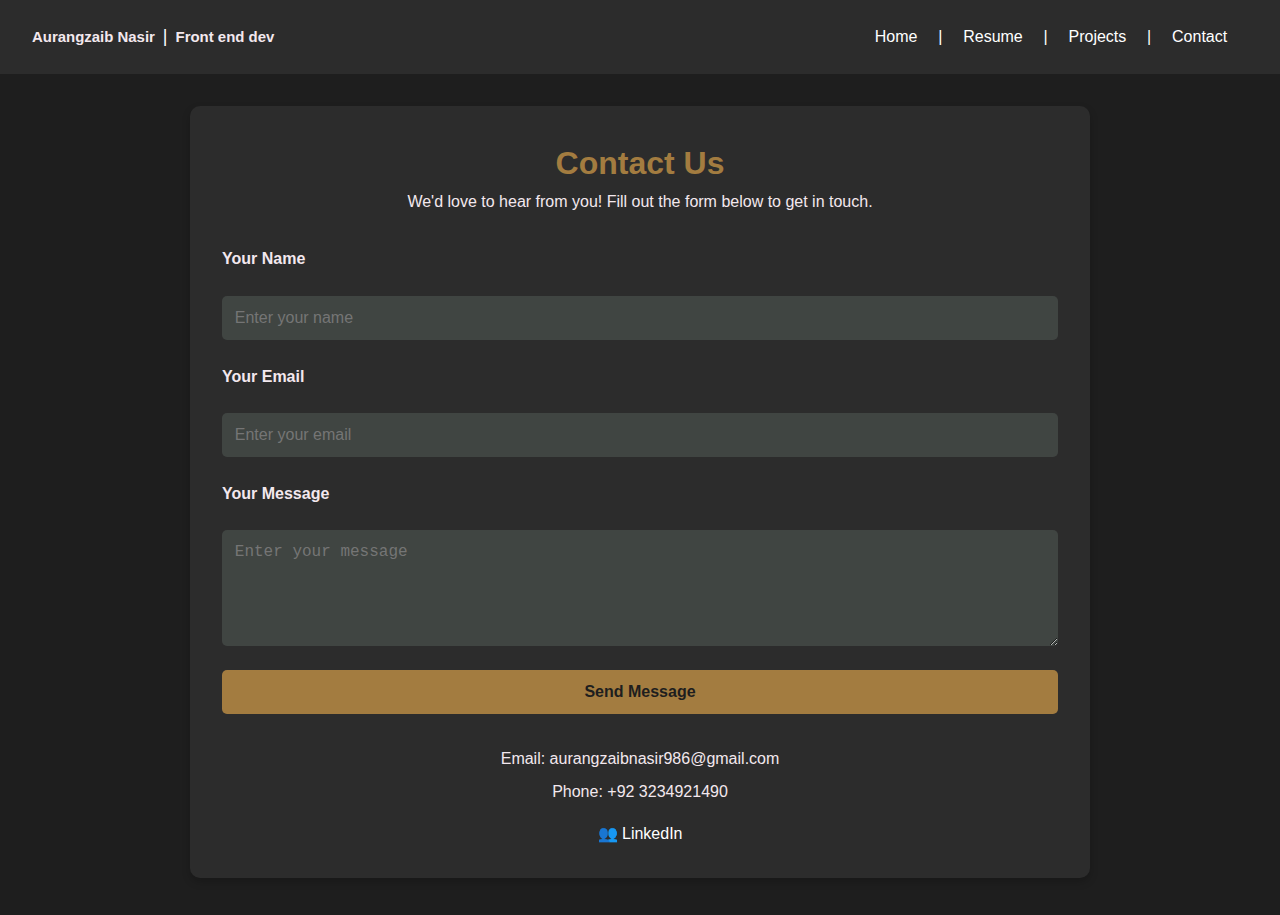
<file: contact.html>
<!DOCTYPE html>
<html lang="en">
<head>
    <meta charset="UTF-8">
    <meta name="viewport" content="width=device-width, initial-scale=1.0">
    <title>Contact Us</title>
    <style>
        * {
            margin: 0;
            padding: 0;
            box-sizing: border-box;
        }

        body {
            background-color: #1E1E1E;
            font-family: Arial, Helvetica, sans-serif;
            color: #F3E8EE;
            line-height: 1.6;
        }

        .contact-container {
            max-width: 900px;
            margin: 2rem auto;
            padding: 2rem;
            background-color: #2C2C2C;
            border-radius: 10px;
            box-shadow: 0 4px 8px rgba(0, 0, 0, 0.2);
        }

        .contact-header {
            text-align: center;
            margin-bottom: 2rem;
        }

        .contact-header h1 {
            font-size: 2rem;
            color: #A37C40;
        }

        .contact-form {
            display: flex;
            flex-direction: column;
            gap: 1.5rem;
        }

        .contact-form label {
            font-size: 1rem;
            font-weight: bold;
        }

        .contact-form input, .contact-form textarea, .contact-form button {
            width: 100%;
            padding: 0.8rem;
            border: none;
            border-radius: 5px;
            font-size: 1rem;
        }

        .contact-form input, .contact-form textarea {
            background-color: #404542;
            color: white;
        }

        .contact-form input:focus, .contact-form textarea:focus {
            outline: none;
            background-color: #505655;
        }

        .contact-form button {
            background-color: #A37C40;
            color: #1E1E1E;
            font-weight: bold;
            cursor: pointer;
            transition: background-color 0.3s;
        }

        .contact-form button:hover {
            background-color: #A37C40;
        }

        .contact-info {
            margin-top: 2rem;
            text-align: center;
        }

        .contact-info p {
            margin: 0.5rem 0;
        }

        .social-links {
            display: flex;
            justify-content: center;
            gap: 1rem;
            margin-top: 1rem;
        }

        .social-links a {
            color: #A37C40;
            text-decoration: none;
            font-size: 1.5rem;
            transition: color 0.3s;
        }

        .social-links a:hover {
            color: #FFFFFF;
        }

        @media (max-width: 768px) {
            .contact-container {
                padding: 1.5rem;
            }

            .contact-header h1 {
                font-size: 1.5rem;
            }

            .contact-form input, .contact-form textarea, .contact-form button {
                font-size: 0.9rem;
                padding: 0.6rem;
            }
        }

        @media (max-width: 480px) {
            .contact-container {
                padding: 1rem;
            }

            .social-links a {
                font-size: 1.2rem;
            }
        }
    </style>
    <link rel="stylesheet" href="Home.css">
   
   
   
</head>
<body>
    <div class="container">
        <div class="navbar">
            <div class="left-nav">
                <h5 class="Front">Aurangzaib Nasir</h5><span class="line1">|</span>
                <h5 class="Front">Front end dev</h5>
            </div>

            <div class="right-nav">
                <div class="hamburger" id="hamburger">
                    <span class="bar"></span>
                    <span class="bar"></span>
                    <span class="bar"></span>
                </div>
                <div class=" right-nav">
                    <a href="index.html">Home</a><span class="line">|</span>
                    <a href="resume.html">Resume</a><span class="line">|</span>
                    <a href="pro.html">Projects</a><span class="line">|</span>
                    <a href="contact.html">Contact</a>
                    </div>
                </div>
            </div>
        </div>
    <div class="contact-container">
        <div class="contact-header">
            <h1>Contact Us</h1>
            <p>We'd love to hear from you! Fill out the form below to get in touch.</p>
        </div>

        <form class="contact-form">
            <label for="name">Your Name</label>
            <input type="text" id="name" name="name" placeholder="Enter your name" required>

            <label for="email">Your Email</label>
            <input type="email" id="email" name="email" placeholder="Enter your email" required>

            <label for="message">Your Message</label>
            <textarea id="message" name="message" rows="5" placeholder="Enter your message" required></textarea>

            <button type="submit">Send Message</button>
        </form>

        <div class="contact-info">
            <p>Email: aurangzaibnasir986@gmail.com</p>
            <p>Phone: +92 3234921490</p>

            <div class="social-links">
                <a href="https://www.linkedin.com/in/aurangzaib-nasir-339869280/" target="_blank">&#x1F465; LinkedIn</a>
        
            </div>
        </div>
    </div>
</body>
</html>
</file>
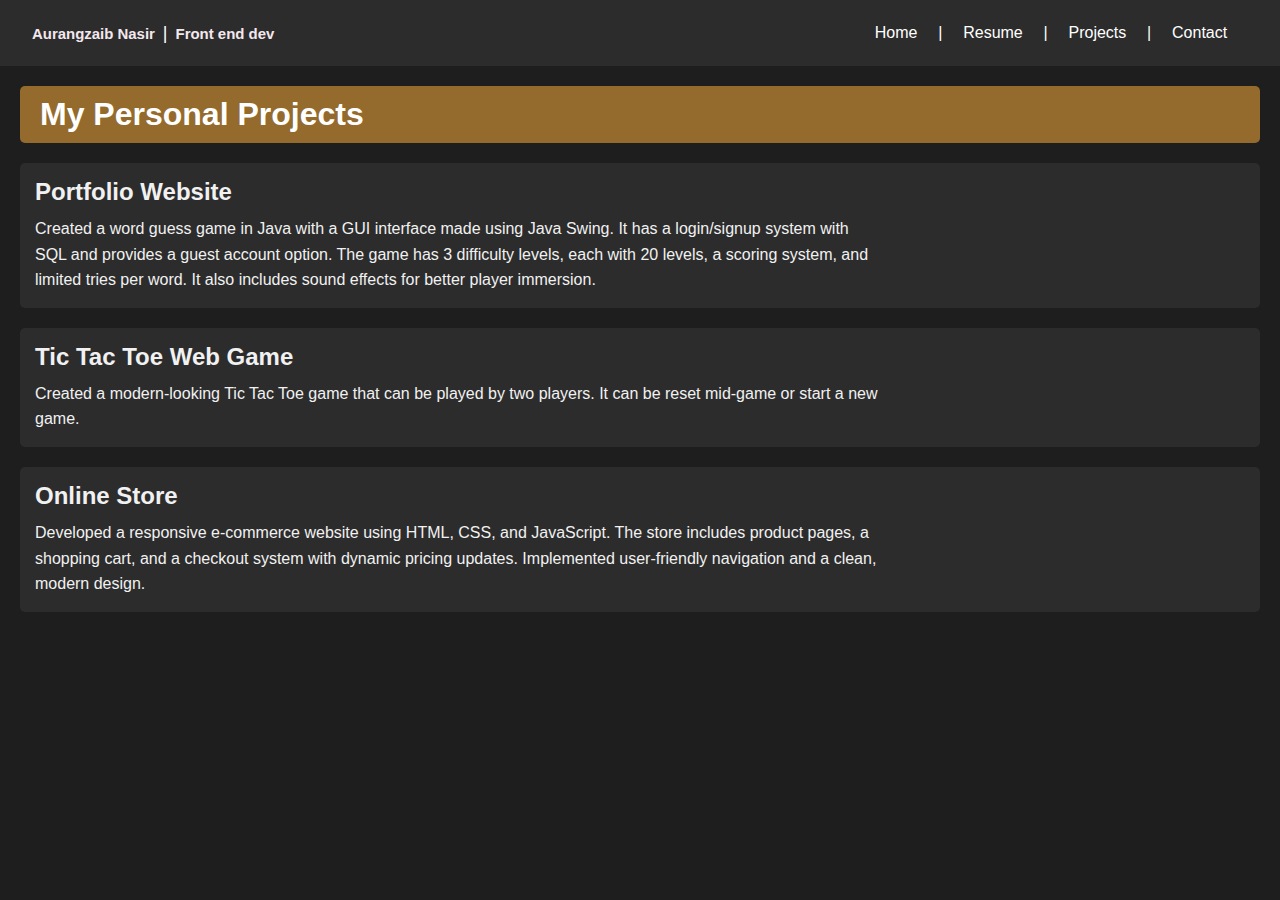
<file: pro.html>
<!DOCTYPE html>
<html lang="en">
<head>
  <meta charset="UTF-8">
  <meta name="viewport" content="width=device-width, initial-scale=1.0">
  <title>My Projects</title>
  <style>
    body {
      margin: 0;
      font-family: Arial, sans-serif;
      background-color: #1c1c1c;
      color: #f1f1f1;
    }

    .container1 {
      padding: 20px;
    }

    .header {
      text-align: left;
      background-color: #946b2d;
      padding: 10px 20px;
      border-radius: 5px;
      margin-bottom: 20px;
    }

    .header h1 {
      margin: 0;
      color: white;
    }

    .project {
      display: flex;
      justify-content: space-between;
      background-color: #2c2c2c;
      padding: 15px;
      margin-bottom: 20px;
      border-radius: 5px;
    }

    .project-info {
      max-width: 70%;
    }

    .project-info h2 {
      margin: 0 0 10px;
    }

    .project-info p {
      margin: 0;
      font-size: 16px;
      line-height: 1.6;
    }
  </style>
    <link rel="stylesheet" href="Home.css">
</head>
<body>
    <div class="container">
        <div class="navbar">
            <div class="left-nav">
                <h5 class="Front">Aurangzaib Nasir</h5><span class="line1">|</span>
                <h5 class="Front">Front end dev</h5>
            </div>

            <div class="right-nav">
                <div class="hamburger" id="hamburger">
                    <span class="bar"></span>
                    <span class="bar"></span>
                    <span class="bar"></span>
                </div>
                <div class=" right-nav">
                    <a href="index.html">Home</a><span class="line">|</span>
                    <a href="resume.html">Resume</a><span class="line">|</span>
                    <a href="pro.html">Projects</a><span class="line">|</span>
                    <a href="contact.html">Contact</a>
                    </div>
                </div>
            </div>
        </div>
  <div class="container1">
    <div class="header">
      <h1>My Personal Projects</h1>
    </div>
    <div class="project">
      <div class="project-info">
        <h2>Portfolio Website</h2>
        <p>
          Created a word guess game in Java with a GUI interface made using Java Swing.
          It has a login/signup system with SQL and provides a guest account option. 
          The game has 3 difficulty levels, each with 20 levels, a scoring system, 
          and limited tries per word. It also includes sound effects for better player immersion.
        </p>
      </div>
    </div>
    <div class="project">
      <div class="project-info">
        <h2>Tic Tac Toe Web Game</h2>
        <p>
          Created a modern-looking Tic Tac Toe game that can be played by two players. 
          It can be reset mid-game or start a new game.
        </p>
      </div>
    </div>
    <div class="project">
      <div class="project-info">
        <h2>Online Store</h2>
        <p>
          Developed a responsive e-commerce website using HTML, CSS, and JavaScript. 
          The store includes product pages, a shopping cart, and a checkout system with dynamic pricing updates. 
          Implemented user-friendly navigation and a clean, modern design.
        </p>
      </div>
    </div>
  </div>
</body>
</html>
</file>
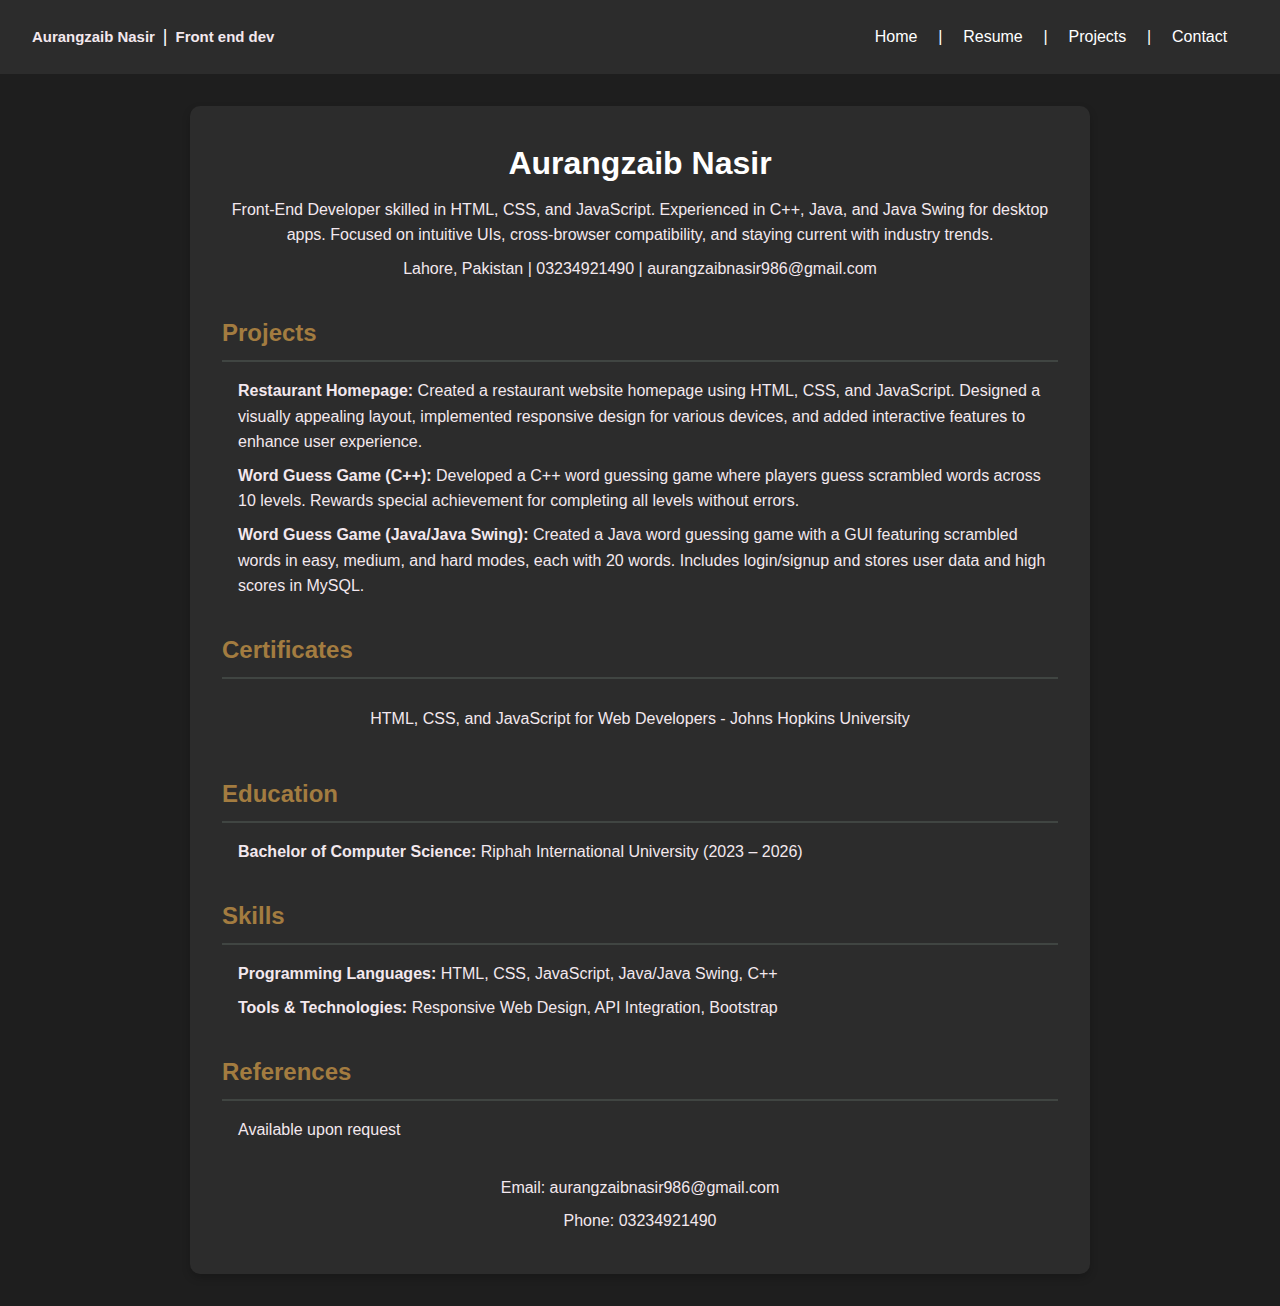
<file: resume.html>
<!DOCTYPE html>
<html lang="en">
<head>
    <meta charset="UTF-8">
    <meta name="viewport" content="width=device-width, initial-scale=1.0">
    <title>Professional Resume</title>
    <style>
        * {
            margin: 0;
            padding: 0;
            box-sizing: border-box;
        }

        body {
            background-color: #1E1E1E;
            font-family: Arial, Helvetica, sans-serif;
            color: #F3E8EE;
            line-height: 1.6;
        }

        .resume-container {
            max-width: 900px;
            margin: 2rem auto;
            padding: 2rem;
            background-color: #2C2C2C;
            border-radius: 10px;
            box-shadow: 0 4px 8px rgba(0, 0, 0, 0.2);
        }

        .header {
            text-align: center;
            margin-bottom: 2rem;
            
        }

        .header h1 {
            font-size: 2rem;
            color: #FFFFFF;
        }

        .header p {
            margin-top: 0.5rem;
            font-size: 1rem;
        }

        .section {
            margin-bottom: 2rem;
        }

        .section-title {
            font-size: 1.5rem;
            color: #A37C40;
            margin-bottom: 1rem;
            border-bottom: 2px solid #404542;
            padding-bottom: 0.5rem;
        }

        .content {
            margin-left: 1rem;
        }

        .content p {
            margin-bottom: 0.5rem;
        }

        .list {
            list-style: none;
            padding-left: 0;
        }

        .list li {
            margin-bottom: 0.5rem;
        }

        .contact-info {
            text-align: center;
            margin-top: 2rem;
        }

        .contact-info p {
            margin: 0.5rem 0;
        }

        @media (max-width: 768px) {
            .resume-container {
                padding: 1.5rem;
            }

            .header h1 {
                font-size: 1.5rem;
            }

            .section-title {
                font-size: 1.2rem;
            }
        }

        @media (max-width: 480px) {
            .resume-container {
                padding: 1rem;
            }
        }
    </style>
     <link rel="stylesheet" href="Home.css">
</head>
<body>
    <div class="container">
        <div class="navbar">
            <div class="left-nav">
                <h5 class="Front">Aurangzaib Nasir</h5><span class="line1">|</span>
                <h5 class="Front">Front end dev</h5>
            </div>

            <div class="right-nav">
                <div class="hamburger" id="hamburger">
                    <span class="bar"></span>
                    <span class="bar"></span>
                    <span class="bar"></span>
                </div>
                <div class=" right-nav">
                    <a href="index.html">Home</a><span class="line">|</span>
                    <a href="resume.html">Resume</a><span class="line">|</span>
                    <a href="pro.html">Projects</a><span class="line">|</span>
                    <a href="contact.html">Contact</a>
                    </div>
                </div>
            </div>
        </div>
    <div class="resume-container">
        <div class="header">
            <h1>Aurangzaib Nasir</h1>
            <p>Front-End Developer skilled in HTML, CSS, and JavaScript. Experienced in C++, Java, and Java Swing for desktop apps. Focused on intuitive UIs, cross-browser compatibility, and staying current with industry trends.</p>
            <p>Lahore, Pakistan | 03234921490 | aurangzaibnasir986@gmail.com</p>
        </div>

        <div class="section">
            <h2 class="section-title">Projects</h2>
            <div class="content">
                <p><strong>Restaurant Homepage:</strong> Created a restaurant website homepage using HTML, CSS, and JavaScript. Designed a visually appealing layout, implemented responsive design for various devices, and added interactive features to enhance user experience.</p>
                <p><strong>Word Guess Game (C++):</strong> Developed a C++ word guessing game where players guess scrambled words across 10 levels. Rewards special achievement for completing all levels without errors.</p>
                <p><strong>Word Guess Game (Java/Java Swing):</strong> Created a Java word guessing game with a GUI featuring scrambled words in easy, medium, and hard modes, each with 20 words. Includes login/signup and stores user data and high scores in MySQL.</p>
            </div>
        </div>

        <div class="section">
            <h2 class="section-title">Certificates</h2>
            <ul class="list">
                <li>HTML, CSS, and JavaScript for Web Developers - Johns Hopkins University</li>
            </ul>
        </div>

        <div class="section">
            <h2 class="section-title">Education</h2>
            <div class="content">
                <p><strong>Bachelor of Computer Science:</strong> Riphah International University (2023 – 2026)</p>
            </div>
        </div>

        <div class="section">
            <h2 class="section-title">Skills</h2>
            <div class="content">
                <p><strong>Programming Languages:</strong> HTML, CSS, JavaScript, Java/Java Swing, C++</p>
                <p><strong>Tools & Technologies:</strong> Responsive Web Design, API Integration, Bootstrap</p>
            </div>
        </div>

        <div class="section">
            <h2 class="section-title">References</h2>
            <div class="content">
                <p>Available upon request</p>
            </div>
        </div>

        <div class="contact-info">
            <p>Email: aurangzaibnasir986@gmail.com</p>
            <p>Phone: 03234921490</p>
        </div>
    </div>
</body>
</html>
</file>
<file: Home.css>
* {
    margin: 0;
    padding: 0;
    box-sizing: border-box;
}

body {
    background-color: #1E1E1E;
    font-family: Arial, Helvetica, sans-serif;
}

.navbar {
    background-color: #2C2C2C;
    padding: 1rem 2rem;
    display: flex;
    justify-content: space-between;
    align-items: center;
}

.left-nav {
    color: #F3E8EE;
    display: flex;
    align-items: center;
    gap: 0.5rem;
    font-size: clamp(1rem, 1.5vw, 1.125rem); /* Adapts font size */
}

.right-nav {
    display: flex;
    align-items: center;
    /* flex-wrap: wrap; Allows items to wrap if necessary */
}


.navbar a {
    color: white;
    text-decoration: none;
    margin: 0 0.5rem;
    padding: 0.5rem 0.8rem;
    transition: background-color 0.3s, color 0.3s;
    display: inline-block;
    flex-grow: 1; /* Adapts spacing */
}

.navbar a:hover {
    background-color: #404542;
    border-radius: 0.5rem;
}

.navbar a:active {
    transform: scale(0.95);
}

.line1, .line {
    color: white;
    margin-top: 0rem;
}

.box {
    display: flex;
    flex-direction: row; /* Stacks on smaller screens */
    align-items: center;
    margin-bottom: 3rem;
    gap: 1rem;
}

.img {
    display: flex;
    justify-content: center;
    width: 100%;
    margin-left: 12rem; /* Adjust margin for larger screens */
}

.img img {
    width: 80%; /* Responsive width */
    min-width: 18rem; /* Ensures it doesn't get too small */
    max-width: 28.2rem; /* Maximum width to prevent stretching */
    height: auto; /* Maintain aspect ratio */
    border-radius: 50%;
    margin: 3.5rem auto;
    transition: width 0.3s ease; /* Smooth transition for width changes */
}


.text {
    color: white;
    display: flex;
    flex-direction: column;
    align-items: center;
    text-align: center;
    margin: 1.5rem 0rem;
    max-width: 90%; /* Centers content and limits width */
    font-size: clamp(1rem, 2vw, 1.5rem); /* Adaptive text size */
    margin-right: 10rem;
}

.para {
    font-size: clamp(0.875rem, 1vw, 1rem); /* Scales with screen size */
    max-width: 100%;
    text-align: justify;
    margin: 0 auto;
}

.items {
    display: flex;
    justify-content: center;
    flex-wrap: wrap;
    gap: 1rem;
    margin-top: 1rem;
    font-size: 0.9rem;
   
}
.h1 .h5{
    margin-top: 1rems;
}
.items a {
    background-color: #2e322f;
    color: white;
    text-decoration: none;
    padding: 0.5rem 1rem;
    border-radius: 0.5rem;
    transition: background-color 0.3s, transform 0.3s;
    flex-grow: 0; /* Expands links based on available space */
    text-align: center;
}



.items a:hover {
    background-color: #404542;
    transform: scale(1.05);
}

.items a:active {
    transform: scale(0.95);
}

ul {
    list-style-type: none;
    padding: 0;
}

ul li {
    padding: 0.7rem;
    text-align: center;
}

.dropdown-wrapper {
    position: relative;
}

.dropdown {
    display: none;
    position: absolute;
    background-color: #404542;
    top: 100%;
    left: 0;
    min-width: 100%;
    z-index: 1;
}

.dropdown-wrapper:hover .dropdown {
    display: block;
}

.dropdown ul li:hover {
    transform: scale(1.05);
    transition: 0.2s;
    color: white;
}

.footer {
    background-color: #2C2C2C;
    color: #ffffff;
    padding: 20px 0;
    text-align: center;
    width: 100%;
}

.footer-content {
    max-width: 90%;
    margin: 0 auto;
}

.social-links {
    display: flex;
    justify-content: center;
    align-items: center;
    gap: 20px;
    flex-wrap: wrap; /* Allows links to wrap if needed */
}

.social-links a {
    color: #ffffff;
    text-decoration: none;
    font-size: clamp(14px, 1.5vw, 16px); /* Adapts text size */
    transition: color 0.3s;
}

.social-links a:hover {
    color: #ffcc00;
}

.copyright {
    margin-top: 10px;
    font-size: clamp(12px, 1vw, 14px); /* Adapts text size */
    color: #cccccc;
}
@media (max-width: 1200px) {
    .img {
        margin-left: 8rem;
    }
    .text {
        margin-right: 8rem;
    }
}

@media (max-width: 992px) {
    .img {
        margin-left: 5rem;
    }
    .text {
        margin-right: 5rem;
    }
}


@media (max-width: 675px) {
    .navbar {
        flex-direction: column;
      
    }
    .img {
        margin-left: 0rem;
    }
    .text {
        max-width: 100%;
        margin-right: 0rem;
        margin-top: 0rem;
        

    }
    .para {
        font-size: clamp(0.875rem, 1vw, 1rem);
        max-width: 100%;
       
        margin: 4px 5rem;
        text-align: center;
    }
    .box{
        flex-direction: column;
        
    }
    .img img {
        max-width: 10.2rem;
        margin: 1rem auto;

    }
   
}
@media (max-width: 458px) {
    .navbar {
        flex-direction: column;
        padding: 1rem 0rem;
      
    }
    .para {
        font-size: clamp(0.875rem, 1vw, 1rem);
        max-width: 100%;
       
        margin: 4px 5rem;
        text-align: center;
    }

   
}
@media (max-width: 392px){
    .navbar a {
        color: white;
        text-decoration: none;
        margin: 0 0.3rem;
        padding: 0.3rem 0.3rem;
        padding-top: 0.5rem;
        padding-right: 0.5rem;
        padding-bottom: 0.5rem;
        padding-left: 0.5rem;
        transition: background-color 0.3s, color 0.3s;
        display: inline-block;
        flex-grow: 1;
    }
    .para {
        font-size: clamp(0.875rem, 1vw, 1rem);
        max-width: 100%;
       
        margin: 4px 2rem;
        text-align: center;
    }
    .img img {
        width: 80%; /* Responsive width */
        min-width: 15rem; /* Ensures it doesn't get too small */
        max-width: 15rem; /* Maximum width to prevent stretching */
        height: auto; /* Maintain aspect ratio */
        border-radius: 50%;
        margin: 1rem 1rem;
        transition: width 0.3s ease; /* Smooth transition for width changes */
    }

}
</file>
